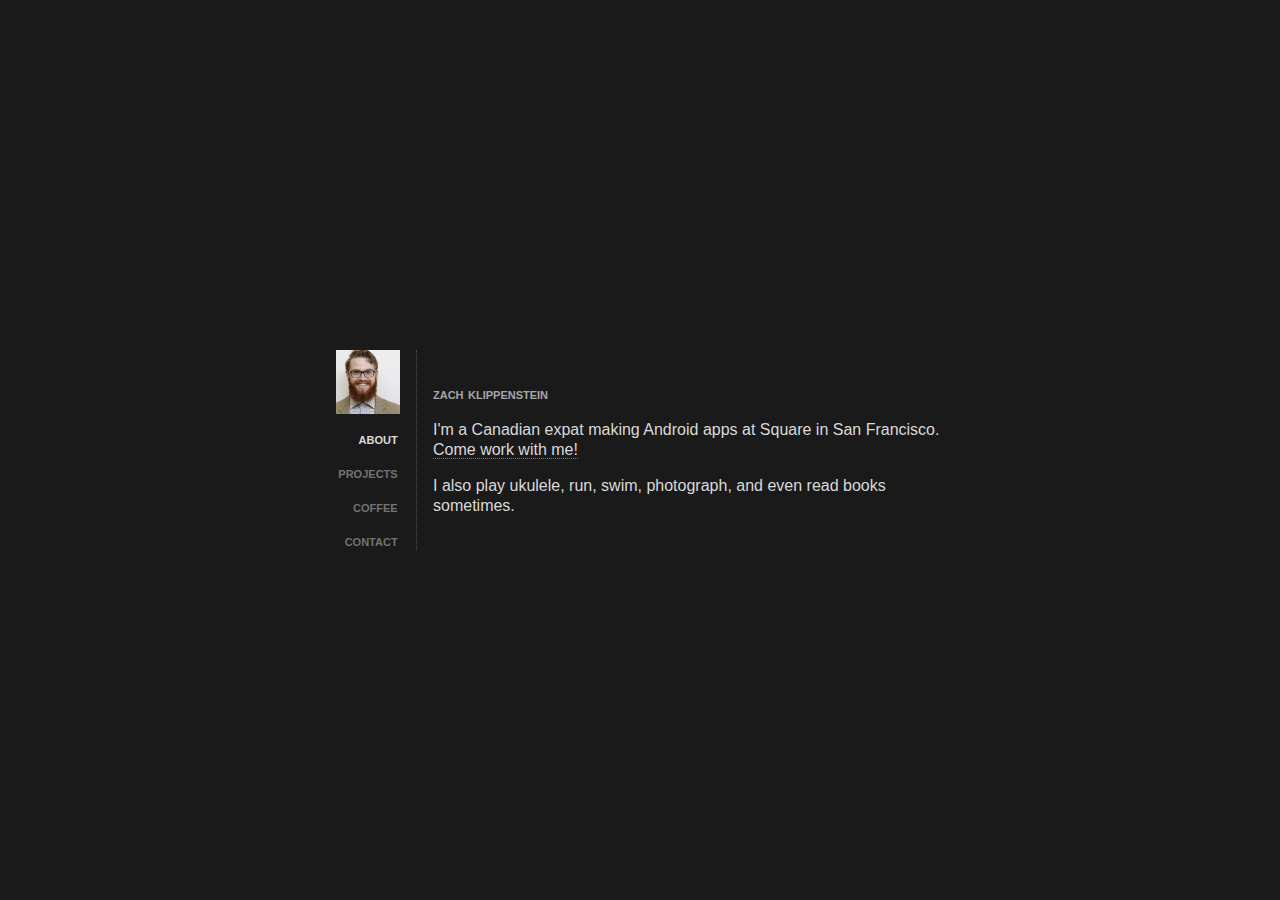
<file: index.html>
<!DOCTYPE html>
<html lang="en" itemscope itemtype="http://schema.org/Person">
<head>
  <meta charset="utf-8">
  <title>zach klippenstein</title>
  <link rel="shortcut icon" href="favicon.png">
  <meta name="viewport" content="width=device-width, initial-scale=1.0">
  <meta name="theme-color" content="hsl(0, 0%, 10%)">

  <!-- Semantic web stuff -->
  <meta name="author" content="Zachary Erin Klippenstein">
  <meta itemprop="givenName" content="Zachary">
  <meta itemprop="additionalName" content="Erin">
  <meta itemprop="familyName" content="Klippenstein">
  <meta itemprop="image" content="https://www.zachklipp.com/static/images/profile.jpg">
  <meta property="fb:admins" content="692087482"/>
  <meta name="google-site-verification" content="tRWIEQREUi6Struefzas_-jiTzTYgQiUJO-AdhbtoTo"/>
  <link rel="canonical" itemprop="url" href="https://www.zachklipp.com">
  <link href="https://plus.google.com/100880947724121861768?rel=author">

  <link href="static/css/site.css" rel="stylesheet">

  <!-- Open all links in a new tab by default. -->
  <base target="_blank">
</head>
<body>

<div class="container">
  <nav>
    <img src="static/images/profile.jpg" class="profile-image"/>
    <ul>
      <li><a href="#about" target="_self">about</a></li>
      <li><a href="#projects" target="_self">projects</a></li>
      <li><a href="#coffee_blog" target="_self">coffee</a></li>
      <li><a href="#contact" target="_self">contact</a></li>
    </ul>
  </nav>

  <main>
    <section id="about" class="page hidden-when-wide">
      <h1>zach klippenstein</h1>
      <p>
        I'm a Canadian expat making Android apps at Square in San Francisco.
        <a href="https://squareup.com/careers">Come work with me!</a>
      </p>
      <p>
        I also play ukulele, run, swim, photograph, and even read books sometimes.
      </p>
    </section>
    <hr/>
    <section id="projects" class="page hidden-when-wide project-container">
      <div class="project">
        <a href="https://github.com/zach-klippenstein/goadb">
          <header>
            <h1>goadb</h1>
            <time/>
          </header>
          <p>A Golang library for interacting with adb.</p>
        </a>
      </div>
      <div class="project">
        <a href="https://github.com/zach-klippenstein/adbfs">
          <header>
            <h1>adbfs</h1>
            <time/>
          </header>
          <p>A FUSE filesystem that uses goadb to expose Android devices' filesystems.</p>
        </a>
      </div>
      <div class="project">
        <a href="https://github.com/zach-klippenstein/with-intent">
          <header>
            <h1>with intent</h1>
            <time/>
          </header>
          <p>A utility for building and sending Android intents.</p>
        </a>
      </div>
      <div class="project">
        <a href="https://sourceforge.net/projects/souzou/">
          <header>
            <h1>souzou</h1>
            <time/>
          </header>
          <p>Souzou is a cross-platform drawing board application for homemade Wiimote smartboards.</p>
        </a>
      </div>
    </section>
    <hr/>
    <section id="coffee_blog" class="page hidden-when-wide">
      <!--
        Show the doc embedded on wide devices, but just show a link on narrow ones since
        the iframe doesn't render nicely under 550px widths.
        The link is to the "embedded" version of the doc because it renders much more
        nicely (margins, max width).
        Both the iframe and the link point to a bookmark in the doc that skips the document
        title and the template entry and starts at the most recent entry.
      -->
      <iframe
        class="google_docs_iframe"
        src="https://docs.google.com/document/d/1evJ7hq5grQMS4h9zepawiVOxuDmGYPGfuKwU0BoDK64/pub?embedded=true#kix.4h6g488a19sh"
        >
      </iframe>
      <div class="google_docs_iframe_alt">
        <a href="https://docs.google.com/document/d/1evJ7hq5grQMS4h9zepawiVOxuDmGYPGfuKwU0BoDK64/pub?embedded=true#kix.4h6g488a19sh">
          Coffee Blog
        </a>
      </div>
    </section>
    <hr/>
    <section id="contact" class="page hidden-when-wide">
      <ul>
        <li><a href="https://androiddev.social/web/@zachklipp" rel="me">Mastodon</a></li>
        <li><a href="https://blog.zachklipp.com">Blog</a></li>
        <li><a href="https://ca.linkedin.com/in/zachklipp">LinkedIn</a></li>
        <li><a href="https://github.com/zach-klippenstein">GitHub</a></li>
        <li><a href="https://keybase.io/zachklipp">Keybase</a></li>
      </ul>
    </section>
  </main>
</div>

<!-- The navigation script requires the page to be loaded. -->
<script lang="javascript" src="static/js/site-es6.js"></script>
<script lang="javascript" src="static/js/site.js"></script>
</body>
</html>
</file>
<file: static/css/site.css>
html {
    font-family: 'Gill Sans', 'Gill Sans MT', Calibri, sans-serif;
    height: 100%;
    font-weight: 200;
    background-color: hsl(0, 0%, 10%);
    color: hsl(0, 0%, 85%);
}

body {
    margin: 0 0 0 0;
    display: flex;
    flex-direction: row;
    justify-content: center;
    align-content: center;
    align-items: center;
    height: 100%;
}

.unsupported {
    text-align: center;
    margin: 16px 16px 16px 16px;
}

.container {
    display: flex;
    flex-direction: row;
    max-width: 640px;
}

ul {
    list-style-type: none;
    padding: 0 0 0 0;
    margin: 0 0 0 0;
}

a {
    color: hsl(0, 0%, 85%);
    text-decoration: none;
    border-bottom: thin dotted hsl(0, 0%, 45%);
}

a:hover {
    border-bottom-color: hsl(0, 0%, 65%);
}

nav {
    height: 480px content-box;

    font-weight: 900;
    font-variant: small-caps;
    font-family: "Helvetica Neue Light", "Helvetica Light", Arial, sans-serif;
    color: hsl(0, 0%, 45%);

    display: flex;
    flex-direction: column;
    /* Vertically center the list. */
    align-items: center;
    /* Right-align links. */
    justify-content: center;
    /* Don't let the navbar shrink at all (required for Safari). */
    flex-shrink: 0;

    border-right: thin dotted hsl(0, 0%, 30%);
    padding: 0 16px 0 0;
    /* Don't expand the border if the main content is taller than us. */
    margin: auto 0 auto 16px;
}

.profile-image {
    width: 64px;
    height: 64px;
    margin-bottom: 16px;
}

nav ul {
    margin: 0;
}

nav li {
    text-align: end;
    margin-top: 16px;
}

nav li:first-child {
    margin-top: 0;
}

nav a {
    text-decoration: none;
    color: inherit;
    border: none;
}

nav a:hover {
    color: hsl(0, 0%, 65%);
}

nav a.selected {
    color: hsl(0, 0%, 85%);
}

main {
    display: flex;
    height: 480px content-box;
    align-items: center;
    align-content: flex-start;
    margin: 0 16px 0 16px;
    flex-wrap: nowrap;

    line-height: 1.25;
}

main li {
    margin-top: 8px;
}

main li:first-child {
    margin-top: 0;
}

.page {
    display: flex;
    flex-direction: column;
    margin: 16px 0 16px 0;
}

main hr {
    display: none;
}

h1 {
    font-size: inherit;
    font-style: inherit;
    font-weight: bold;
    font-variant: small-caps;
    font-family: "Helvetica Neue Light", "Helvetica Light", Arial, sans-serif;
    color: hsl(0, 0%, 65%);

    margin: 0 0 16px 0;
}

main p {
    margin: 0 0 16px 0;
}

main p:last-child {
    margin: 0 0 0 0;
}

/*
 This is used to control which page is shown.
 All pages should be hard-coded with this class
 in HTML to prevent flicker on load.
*/
.hidden-when-wide {
    display: none;
}

.project-container {
    flex-direction: row;
    flex-wrap: wrap;
}

.project {
    display: flex;
    max-width: 220px;
    flex-direction: column;

    margin: 0 8px 8px 0;
    padding: 8px 8px 8px 8px;
    background-color: hsl(0, 0%, 15%);
}

.project:hover {
    background-color: hsl(0, 0%, 20%);
}

.project > a {
    color: inherit;
    font-size: inherit;
    font-style: inherit;
    text-decoration: none;
    border: none;
}

.project header {
    width: 100%;
    display: flex;
    justify-content: space-between;
    align-items: baseline;
    margin: 0 0 8px 0;
}

.project h1 {
    display: inline-block;
    font-size: inherit;
    font-style: inherit;
    font-weight: bold;
    font-variant: small-caps;

    margin: 0 8px 0 0;
}

.project time {
    font-size: x-small;
    font-style: italic;
    color: hsl(0, 0%, 65%);
}

.project p {
    margin: 0 0 8px 0;
    font-weight: 200;
}

/*
 Used for iframes that display published Google Docs. Hidden on narrow devices.
*/
.google_docs_iframe {
    width: 550px;
    height: 500px;
}

/*
 Use for content that should be shown in place of .google_docs_iframe
 on narrow devices.
*/
.google_docs_iframe_alt {
    display: none;
}

@media (max-device-width: 600px) {
    .container {
        height: 100%;
        margin: 16px 0 0 0;
    }

    /* Hide the nav bar on mobile. */
    nav {
        display: none;
    }

    main {
        height: 100%;
        /* Horizontally center items. */
        justify-content: flex-start;
        flex-direction: column;
    }

    main > * {
        /* Prevent vertical shrinking on short screens. */
        flex-shrink: 0;
    }

    main hr {
        display: inherit;
        width: 75%;
        padding: 0 0 0 0;
        border: none;
        border-top: thin dotted hsl(0, 0%, 30%);
    }

    main li {
        text-align: center;
    }

    .hidden-when-wide {
        display: inherit;
    }

    .project-container {
        justify-content: center;
    }

    .google_docs_iframe {
        display: none;
    }

    .google_docs_iframe_alt {
        display: inherit;
    }
}
</file>
